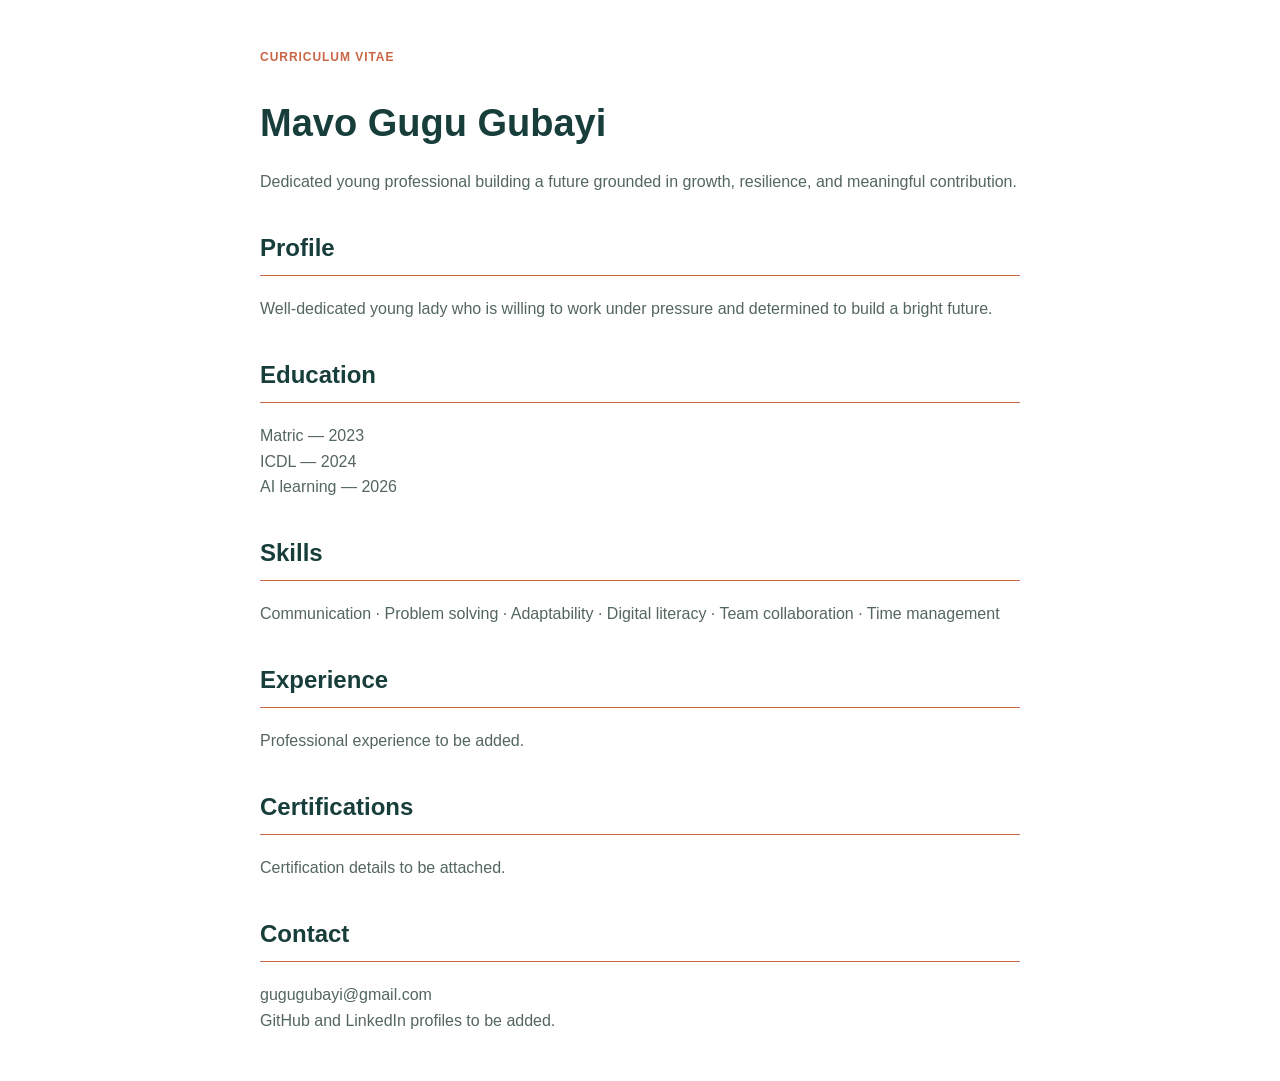
<file: public/Mavo-Gugu-Gubayi-CV.html>
<!doctype html>
<html lang="en">
<head><meta charset="UTF-8"><meta name="viewport" content="width=device-width, initial-scale=1.0"><title>Mavo Gugu Gubayi — CV</title><style>body{font-family:Arial,sans-serif;color:#173e3b;max-width:760px;margin:48px auto;padding:0 24px;line-height:1.6}h1{font-size:38px;margin-bottom:4px}h2{border-bottom:1px solid #c86645;padding-bottom:8px;margin-top:34px}p{color:#53665f}.label{color:#c86645;font-weight:bold;letter-spacing:.08em;text-transform:uppercase;font-size:12px}</style></head>
<body><p class="label">Curriculum vitae</p><h1>Mavo Gugu Gubayi</h1><p>Dedicated young professional building a future grounded in growth, resilience, and meaningful contribution.</p><h2>Profile</h2><p>Well-dedicated young lady who is willing to work under pressure and determined to build a bright future.</p><h2>Education</h2><p>Matric — 2023<br>ICDL — 2024<br>AI learning — 2026</p><h2>Skills</h2><p>Communication · Problem solving · Adaptability · Digital literacy · Team collaboration · Time management</p><h2>Experience</h2><p>Professional experience to be added.</p><h2>Certifications</h2><p>Certification details to be attached.</p><h2>Contact</h2><p>gugugubayi@gmail.com<br>GitHub and LinkedIn profiles to be added.</p></body></html>
</file>
